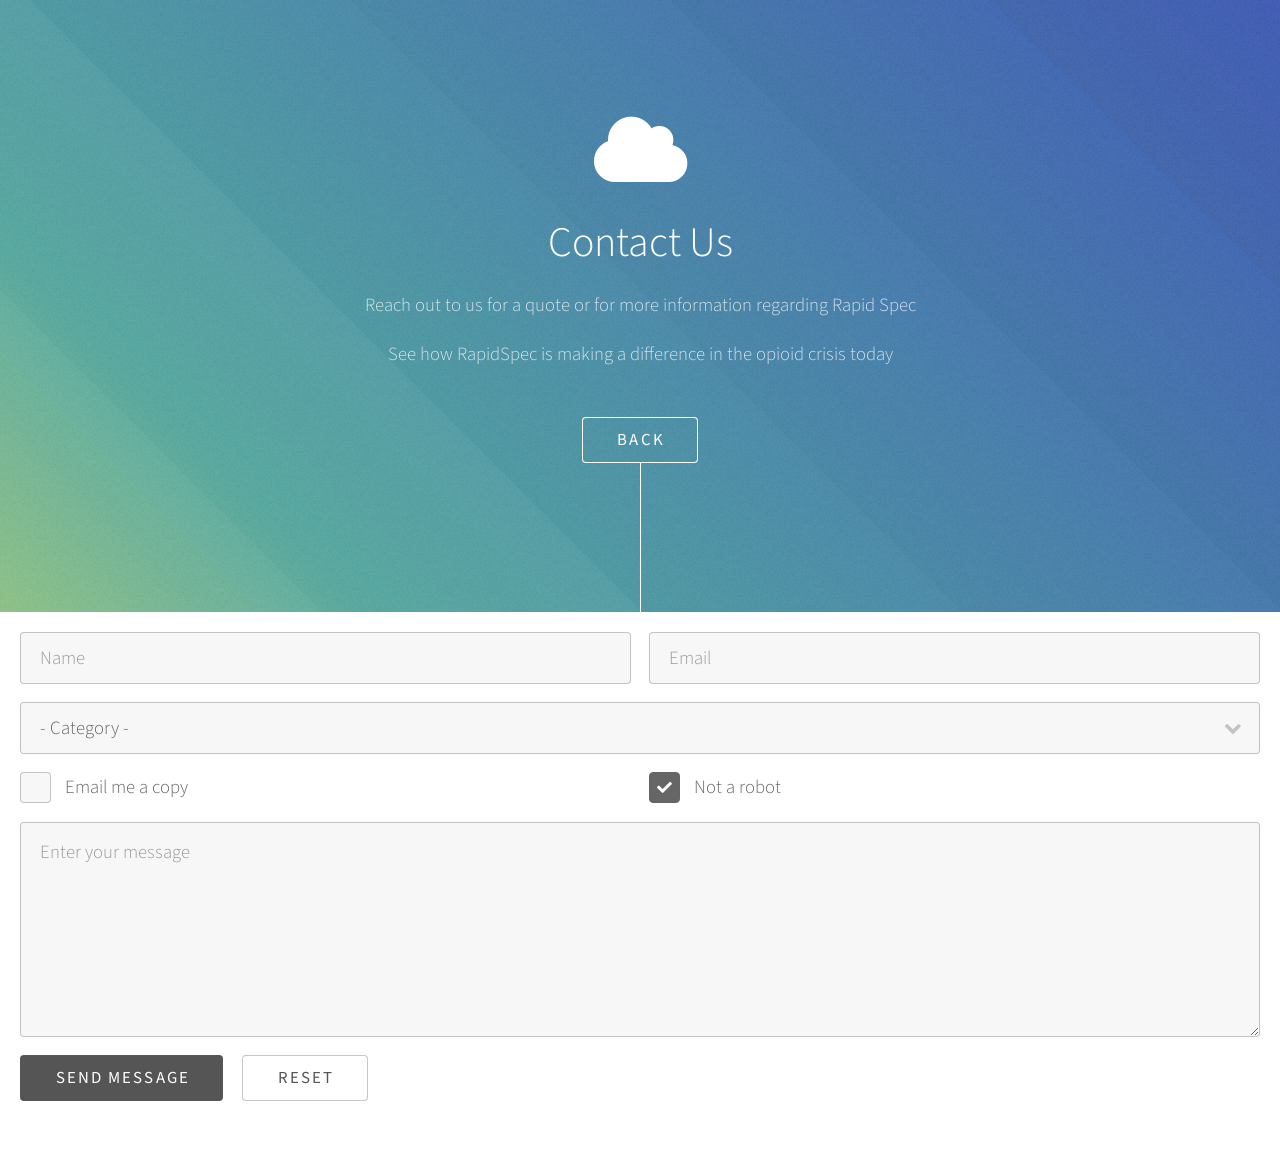
<file: contact.html>
<html>
	<head>
		<title>Hi I am Safeline Diagnostics </title>
		<meta charset="utf-8" />
		<meta name="viewport" content="width=device-width, initial-scale=1, user-scalable=no" />
		<link rel="stylesheet" href="assets/css/main.css" />
		<noscript><link rel="stylesheet" href="assets/css/noscript.css" /></noscript>
	</head>
	<body class="is-preload">

		<!-- Header -->
			<section id="header">
				<div class="inner">
					<span class="icon solid major fa-cloud"></span>
					<h1> Contact Us </strong></h1>
					<p class="subtitle"> Reach out to us for a quote or for more information regarding Rapid Spec </p>
					<p class="subtitle"> See how RapidSpec is making a difference in the opioid crisis today </p>
					<ul class="actions special">
						<li><a href="index.html" class="button scrolly">Back</a></li>
					</ul>
				</div>
			</section>
		
<!-- Body --> 
		<section style="padding: 20px;">
						<form method="post" action="#">
							<div class="row gtr-uniform gtr-50">
								<div class="col-6 col-12-xsmall">
									<input type="text" name="demo-name" id="demo-name" value="" placeholder="Name" />
								</div>
								<div class="col-6 col-12-xsmall">
									<input type="email" name="demo-email" id="demo-email" value="" placeholder="Email" />
								</div>
								<div class="col-12">
									<select name="demo-category" id="demo-category">
										<option value="">- Category -</option>
										<option value="1">Request A Quote </option>
										<option value="1"> Company Partnership</option>
										<option value="1"> General Information </option>
										<option value="1"> Other </option>
									</select>
								</div>
							
								<div class="col-6 col-12-small">
									<input type="checkbox" id="demo-copy" name="demo-copy">
									<label for="demo-copy">Email me a copy</label>
								</div>
								<div class="col-6 col-12-small">
									<input type="checkbox" id="demo-human" name="demo-human" checked>
									<label for="demo-human">Not a robot</label>
								</div>
								<div class="col-12">
									<textarea name="demo-message" id="demo-message" placeholder="Enter your message" rows="6"></textarea>
								</div>
								<div class="col-12">
									<ul class="actions">
										<li><input type="submit" value="Send Message" class="primary" /></li>
										<li><input type="reset" value="Reset" /></li>
									</ul>
								</div>
							</div>
						</form>
					</section>
		
	<!-- Scripts -->
			<script src="assets/js/jquery.min.js"></script>
			<script src="assets/js/jquery.scrolly.min.js"></script>
			<script src="assets/js/browser.min.js"></script>
			<script src="assets/js/breakpoints.min.js"></script>
			<script src="assets/js/util.js"></script>
			<script src="assets/js/main.js"></script>
	</body>
</html>
</file>
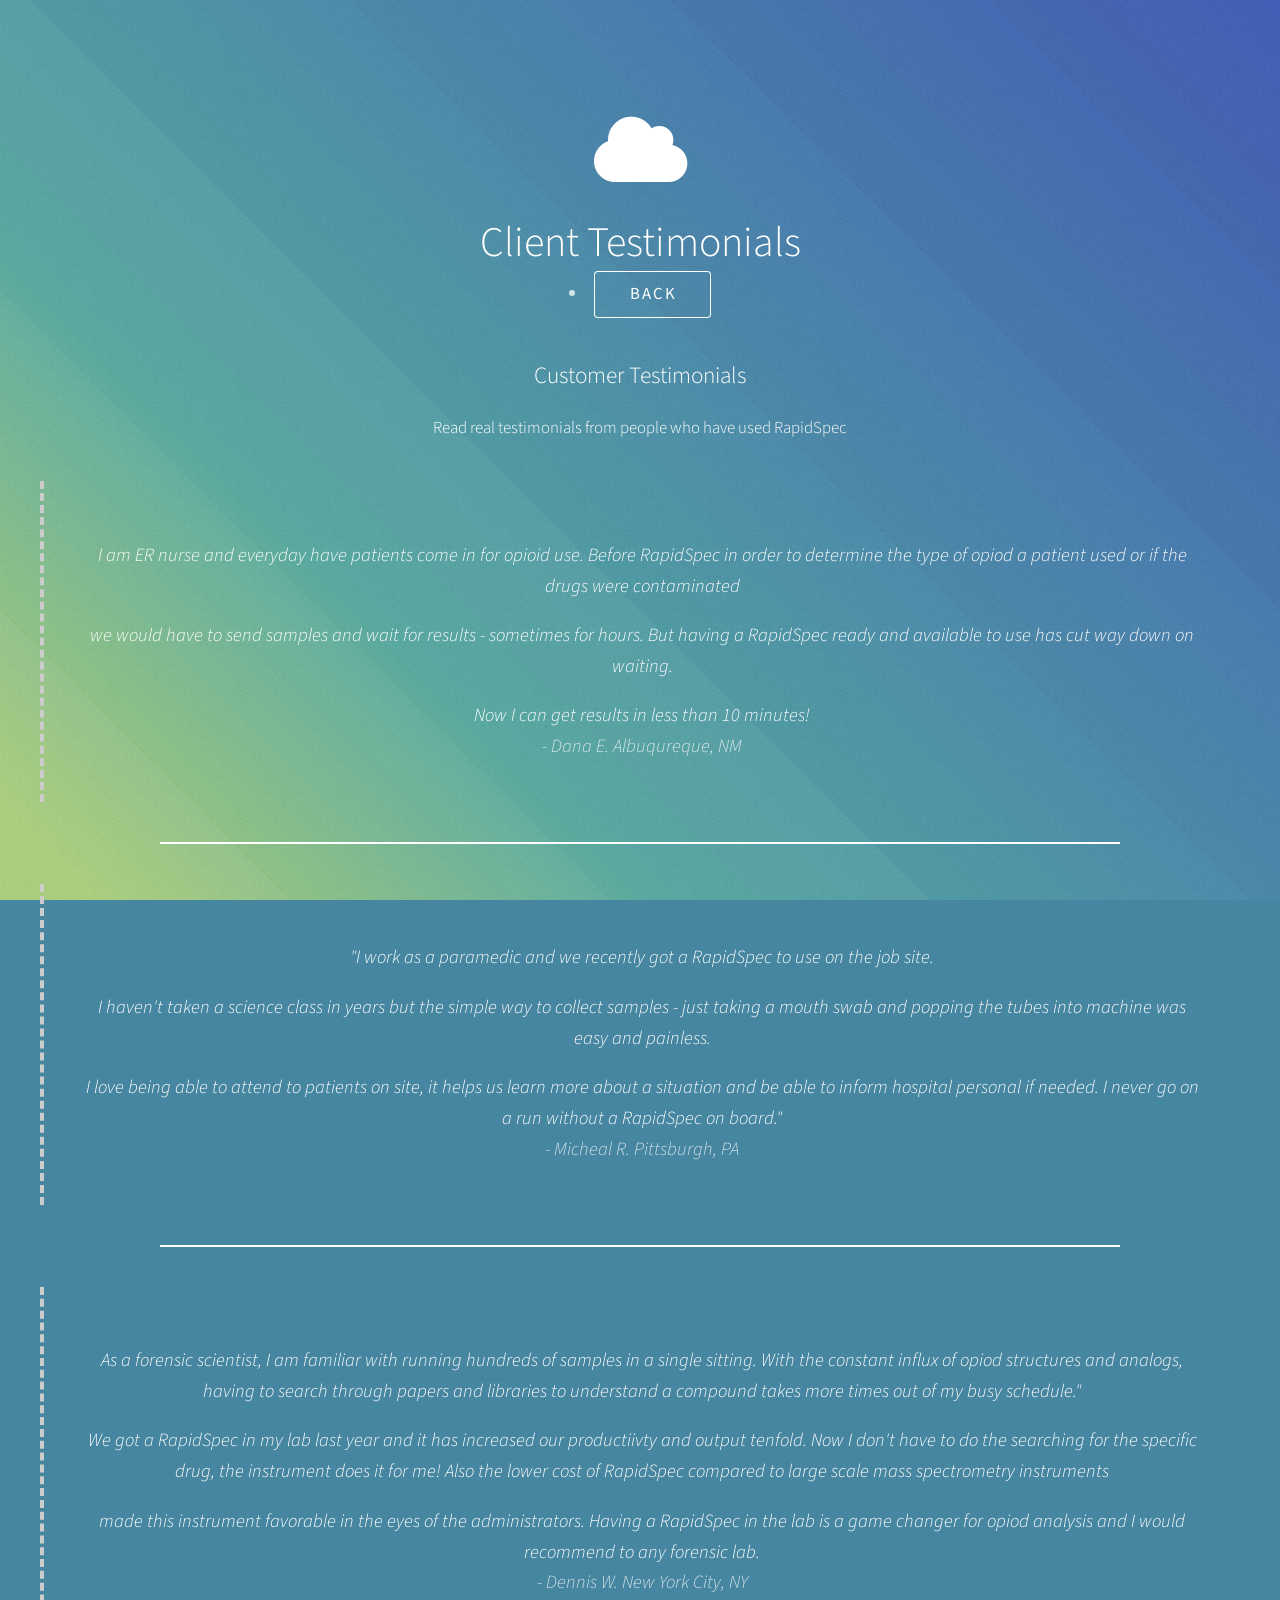
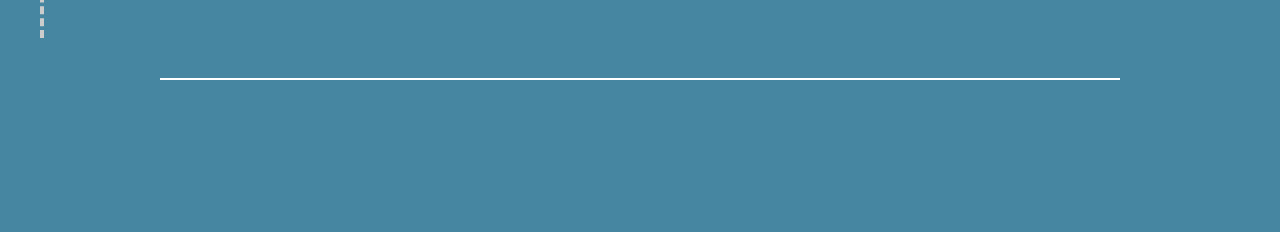
<file: testimonials.html>
<html>
	<head>
		<title>Hi I am Safeline Diagnostics </title>
		<meta charset="utf-8" />
		<meta name="viewport" content="width=device-width, initial-scale=1, user-scalable=no" />
		<link rel="stylesheet" href="assets/css/main.css" />
		<noscript><link rel="stylesheet" href="assets/css/noscript.css" /></noscript>
	</head>
	<body class="is-preload">

		<!-- Header -->
			<section id="header">
				<div class="inner">
					<span class="icon solid major fa-cloud"></span>
					<h1> Client Testimonials </strong></h1>
						<li><a href="index.html" class="button"> Back </a></li>
					</ul>
				</div>

		<!-- Header w/subtittle --> 
			<header style="margin-top: 40px;">
							<h4>Customer Testimonials</h4>
							<p>Read real testimonials from people who have used RapidSpec</p>
					
			<!-- Testimonial 1 -->
						<blockquote style="padding: 40px; margin: 40px; border-left:4px dashed #ccc;">
							<p> I am ER nurse and everyday have patients come in for opioid use. Before RapidSpec in order to determine the type of opiod a patient used or if the drugs were contaminated
							<p> we would have to send samples and wait for results - sometimes for hours. But having a RapidSpec ready and available to use has cut way down on waiting. 
							<p>	Now I can get results in less than 10 minutes! </p> 
							<footer> - Dana E. Albuqureque, NM </footer>
					</blockquote>
				<hr style ="border: none; height:2px; background-color: white; width: 75%; margin: 40px auto;">		
			<!-- Testimonial 2 -->
						<blockquote style="padding: 40px; margin: 40px; border-left:4px dashed #ccc;">
							<p> "I work as a paramedic and we recently got a RapidSpec to use on the job site. </p>
							<p>I haven't taken a science class in years but the simple way to collect samples - just taking a mouth swab and popping the tubes into machine was easy and painless.</p>
							<p>I love being able to attend to patients on site, it helps us learn more about a situation and be able to inform hospital personal if needed. I never go on a run without a RapidSpec on board." </p> 
							<footer> - Micheal R. Pittsburgh, PA </footer>
					</blockquote>
				<hr style ="border: none; height:2px; background-color: white; width: 75%; margin: 40px auto;">			
				
				<!-- Testimonial 3 -->
						<blockquote style="padding: 40px; margin: 40px; border-left:4px dashed #ccc;">
							<p> As a forensic scientist, I am familiar with running hundreds of samples in a single sitting. With the constant influx of opiod structures and analogs, having to search through papers and libraries to understand a compound takes more times out of my busy schedule." </p>  
							<p> We got a RapidSpec in my lab last year and it has increased our productiivty and output tenfold. Now I don't have to do the searching for the specific drug, the instrument does it for me! Also the lower cost of RapidSpec compared to large scale mass spectrometry instruments </p>
							<p> made this instrument favorable in the eyes of the administrators. Having a RapidSpec in the lab is a game changer for opiod analysis and I would recommend to any forensic lab. </p>
							<footer> - Dennis W. New York City, NY </footer>
					</blockquote>
				<hr style ="border: none; height:2px; background-color: white; width: 75%; margin: 40px auto;">							

<!-- Scripts -->
			<script src="assets/js/jquery.min.js"></script>
			<script src="assets/js/jquery.scrolly.min.js"></script>
			<script src="assets/js/browser.min.js"></script>
			<script src="assets/js/breakpoints.min.js"></script>
			<script src="assets/js/util.js"></script>
			<script src="assets/js/main.js"></script>

	</body>
</html>
</file>
<file: assets/css/noscript.css>
/*
	Photon by HTML5 UP
	html5up.net | @ajlkn
	Free for personal and commercial use under the CCA 3.0 license (html5up.net/license)
*/

/* Header */

	body.is-preload #header .inner {
		-moz-transform: none;
		-webkit-transform: none;
		-ms-transform: none;
		transform: none;
		opacity: 1;
	}

		body.is-preload #header .inner .actions {
			-moz-transform: none;
			-webkit-transform: none;
			-ms-transform: none;
			transform: none;
			opacity: 1;
		}

	body.is-preload #header:after {
		opacity: 0;
	}
</file>
<file: assets/css/main.css>
@import url("fontawesome-all.min.css");
@import url("https://fonts.googleapis.com/css?family=Source+Sans+Pro:300,300italic,400,400italic");

/*
	Photon by HTML5 UP
	html5up.net | @ajlkn
	Free for personal and commercial use under the CCA 3.0 license (html5up.net/license)
*/

html, body, div, span, applet, object,
iframe, h1, h2, h3, h4, h5, h6, p, blockquote,
pre, a, abbr, acronym, address, big, cite,
code, del, dfn, em, img, ins, kbd, q, s, samp,
small, strike, strong, sub, sup, tt, var, b,
u, i, center, dl, dt, dd, ol, ul, li, fieldset,
form, label, legend, table, caption, tbody,
tfoot, thead, tr, th, td, article, aside,
canvas, details, embed, figure, figcaption,
footer, header, hgroup, menu, nav, output, ruby,
section, summary, time, mark, audio, video {
	margin: 0;
	padding: 0;
	border: 0;
	font-size: 100%;
	font: inherit;
	vertical-align: baseline;}

article, aside, details, figcaption, figure,
footer, header, hgroup, menu, nav, section {
	display: block;}

body {
	line-height: 1;
}

ol, ul {
	list-style: none;
}

blockquote, q {
	quotes: none;
}

	blockquote:before, blockquote:after, q:before, q:after {
		content: '';
		content: none;
	}

table {
	border-collapse: collapse;
	border-spacing: 0;
}

body {
	-webkit-text-size-adjust: none;
}

mark {
	background-color: transparent;
	color: inherit;
}

input::-moz-focus-inner {
	border: 0;
	padding: 0;
}

input, select, textarea {
	-moz-appearance: none;
	-webkit-appearance: none;
	-ms-appearance: none;
	appearance: none;
}

/* Basic */

	html {
		box-sizing: border-box;
	}

	*, *:before, *:after {
		box-sizing: inherit;
	}

	body {
		background: #fff;
	}

		body.is-preload *, body.is-preload *:before, body.is-preload *:after {
			-moz-animation: none !important;
			-webkit-animation: none !important;
			-ms-animation: none !important;
			animation: none !important;
			-moz-transition: none !important;
			-webkit-transition: none !important;
			-ms-transition: none !important;
			transition: none !important;
		}

	body, input, select, textarea {
		color: #666;
		font-family: "Source Sans Pro", Helvetica, sans-serif;
		font-size: 16pt;
		font-weight: 300;
		line-height: 1.65em;
	}

	a {
		-moz-transition: color 0.2s ease-in-out, border-color 0.2s ease-in-out;
		-webkit-transition: color 0.2s ease-in-out, border-color 0.2s ease-in-out;
		-ms-transition: color 0.2s ease-in-out, border-color 0.2s ease-in-out;
		transition: color 0.2s ease-in-out, border-color 0.2s ease-in-out;
		border-bottom: dotted 1px #666;
		color: inherit;
		text-decoration: none;
	}

		a:hover {
			border-bottom-color: transparent !important;
			color: #6bd4c8;
		}

	strong, b {
		color: #555;
		font-weight: 400;
	}

	em, i {
		font-style: italic;
	}

	p {
		margin: 0 0 2em 0;
	}

	h1, h2, h3, h4, h5, h6 {
		color: #555;
		line-height: 1em;
		margin: 0 0 1em 0;
	}

		h1 a, h2 a, h3 a, h4 a, h5 a, h6 a {
			color: inherit;
			text-decoration: none;
		}

	h1 {
		font-size: 2.25em;
		line-height: 1.35em;
	}

	h2 {
		font-size: 2em;
		line-height: 1.35em;
	}

	h3 {
		font-size: 1.35em;
		line-height: 1.5em;
	}

	h4 {
		font-size: 1.25em;
		line-height: 1.5em;
	}

	h5 {
		font-size: 0.9em;
		line-height: 1.5em;
	}

	h6 {
		font-size: 0.7em;
		line-height: 1.5em;
	}

	sub {
		font-size: 0.8em;
		position: relative;
		top: 0.5em;
	}

	sup {
		font-size: 0.8em;
		position: relative;
		top: -0.5em;
	}

	hr {
		border: 0;
		border-bottom: solid 1px rgba(144, 144, 144, 0.5);
		margin: 2em 0;
	}

		hr.major {
			margin: 3em 0;
		}

	blockquote {
		border-left: solid 4px rgba(144, 144, 144, 0.5);
		font-style: italic;
		margin: 0 0 2em 0;
		padding: 0.5em 0 0.5em 2em;
	}

	code {
		background: rgba(144, 144, 144, 0.075);
		border-radius: 4px;
		border: solid 1px rgba(144, 144, 144, 0.5);
		font-family: "Courier New", monospace;
		font-size: 0.9em;
		margin: 0 0.25em;
		padding: 0.25em 0.65em;
	}

	pre {
		-webkit-overflow-scrolling: touch;
		font-family: "Courier New", monospace;
		font-size: 0.9em;
		margin: 0 0 2em 0;
	}

		pre code {
			display: block;
			line-height: 1.75em;
			padding: 1em 1.5em;
			overflow-x: auto;
		}

	.align-left {
		text-align: left;
	}

	.align-center {
		text-align: center;
	}

	.align-right {
		text-align: right;
	}

/* Container */

	.container {
		margin: 0 auto;
		max-width: calc(100% - 4em);
		width: 60em;
	}

		.container.xsmall {
			width: 15em;
		}

		.container.small {
			width: 30em;
		}

		.container.medium {
			width: 45em;
		}

		.container.large {
			width: 75em;
		}

		.container.xlarge {
			width: 90em;
		}

		.container.max {
			width: 100%;
		}

		@media screen and (max-width: 980px) {

			.container {
				max-width: 100% !important;
				width: 100% !important;
			}

		}

		@media screen and (max-width: 480px) {

			.container {
				max-width: calc(100% - 3em);
			}

		}

/* Row */

	.row {
		display: flex;
		flex-wrap: wrap;
		box-sizing: border-box;
		align-items: stretch;
	}

		.row > * {
			box-sizing: border-box;
		}

		.row.gtr-uniform > * > :last-child {
			margin-bottom: 0;
		}

		.row.aln-left {
			justify-content: flex-start;
		}

		.row.aln-center {
			justify-content: center;
		}

		.row.aln-right {
			justify-content: flex-end;
		}

		.row.aln-top {
			align-items: flex-start;
		}

		.row.aln-middle {
			align-items: center;
		}

		.row.aln-bottom {
			align-items: flex-end;
		}

		.row > .imp {
			order: -1;
		}

		.row > .col-1 {
			width: 8.33333%;
		}

		.row > .off-1 {
			margin-left: 8.33333%;
		}

		.row > .col-2 {
			width: 16.66667%;
		}

		.row > .off-2 {
			margin-left: 16.66667%;
		}

		.row > .col-3 {
			width: 25%;
		}

		.row > .off-3 {
			margin-left: 25%;
		}

		.row > .col-4 {
			width: 33.33333%;
		}

		.row > .off-4 {
			margin-left: 33.33333%;
		}

		.row > .col-5 {
			width: 41.66667%;
		}

		.row > .off-5 {
			margin-left: 41.66667%;
		}

		.row > .col-6 {
			width: 50%;
		}

		.row > .off-6 {
			margin-left: 50%;
		}

		.row > .col-7 {
			width: 58.33333%;
		}

		.row > .off-7 {
			margin-left: 58.33333%;
		}

		.row > .col-8 {
			width: 66.66667%;
		}

		.row > .off-8 {
			margin-left: 66.66667%;
		}

		.row > .col-9 {
			width: 75%;
		}

		.row > .off-9 {
			margin-left: 75%;
		}

		.row > .col-10 {
			width: 83.33333%;
		}

		.row > .off-10 {
			margin-left: 83.33333%;
		}

		.row > .col-11 {
			width: 91.66667%;
		}

		.row > .off-11 {
			margin-left: 91.66667%;
		}

		.row > .col-12 {
			width: 100%;
		}

		.row > .off-12 {
			margin-left: 100%;
		}

		.row.gtr-0 {
			margin-top: 0;
			margin-left: 0em;
		}

			.row.gtr-0 > * {
				padding: 0 0 0 0em;
			}

			.row.gtr-0.gtr-uniform {
				margin-top: 0em;
			}

				.row.gtr-0.gtr-uniform > * {
					padding-top: 0em;
				}

		.row.gtr-25 {
			margin-top: 0;
			margin-left: -0.5em;
		}

			.row.gtr-25 > * {
				padding: 0 0 0 0.5em;
			}

			.row.gtr-25.gtr-uniform {
				margin-top: -0.5em;
			}

				.row.gtr-25.gtr-uniform > * {
					padding-top: 0.5em;
				}

		.row.gtr-50 {
			margin-top: 0;
			margin-left: -1em;
		}

			.row.gtr-50 > * {
				padding: 0 0 0 1em;
			}

			.row.gtr-50.gtr-uniform {
				margin-top: -1em;
			}

				.row.gtr-50.gtr-uniform > * {
					padding-top: 1em;
				}

		.row {
			margin-top: 0;
			margin-left: -2em;
		}

			.row > * {
				padding: 0 0 0 2em;
			}

			.row.gtr-uniform {
				margin-top: -2em;
			}

				.row.gtr-uniform > * {
					padding-top: 2em;
				}

		.row.gtr-150 {
			margin-top: 0;
			margin-left: -3em;
		}

			.row.gtr-150 > * {
				padding: 0 0 0 3em;
			}

			.row.gtr-150.gtr-uniform {
				margin-top: -3em;
			}

				.row.gtr-150.gtr-uniform > * {
					padding-top: 3em;
				}

		.row.gtr-200 {
			margin-top: 0;
			margin-left: -4em;
		}

			.row.gtr-200 > * {
				padding: 0 0 0 4em;
			}

			.row.gtr-200.gtr-uniform {
				margin-top: -4em;
			}

				.row.gtr-200.gtr-uniform > * {
					padding-top: 4em;
				}

		@media screen and (max-width: 1680px) {

			.row {
				display: flex;
				flex-wrap: wrap;
				box-sizing: border-box;
				align-items: stretch;
			}

				.row > * {
					box-sizing: border-box;
				}

				.row.gtr-uniform > * > :last-child {
					margin-bottom: 0;
				}

				.row.aln-left {
					justify-content: flex-start;
				}

				.row.aln-center {
					justify-content: center;
				}

				.row.aln-right {
					justify-content: flex-end;
				}

				.row.aln-top {
					align-items: flex-start;
				}

				.row.aln-middle {
					align-items: center;
				}

				.row.aln-bottom {
					align-items: flex-end;
				}

				.row > .imp-xlarge {
					order: -1;
				}

				.row > .col-1-xlarge {
					width: 8.33333%;
				}

				.row > .off-1-xlarge {
					margin-left: 8.33333%;
				}

				.row > .col-2-xlarge {
					width: 16.66667%;
				}

				.row > .off-2-xlarge {
					margin-left: 16.66667%;
				}

				.row > .col-3-xlarge {
					width: 25%;
				}

				.row > .off-3-xlarge {
					margin-left: 25%;
				}

				.row > .col-4-xlarge {
					width: 33.33333%;
				}

				.row > .off-4-xlarge {
					margin-left: 33.33333%;
				}

				.row > .col-5-xlarge {
					width: 41.66667%;
				}

				.row > .off-5-xlarge {
					margin-left: 41.66667%;
				}

				.row > .col-6-xlarge {
					width: 50%;
				}

				.row > .off-6-xlarge {
					margin-left: 50%;
				}

				.row > .col-7-xlarge {
					width: 58.33333%;
				}

				.row > .off-7-xlarge {
					margin-left: 58.33333%;
				}

				.row > .col-8-xlarge {
					width: 66.66667%;
				}

				.row > .off-8-xlarge {
					margin-left: 66.66667%;
				}

				.row > .col-9-xlarge {
					width: 75%;
				}

				.row > .off-9-xlarge {
					margin-left: 75%;
				}

				.row > .col-10-xlarge {
					width: 83.33333%;
				}

				.row > .off-10-xlarge {
					margin-left: 83.33333%;
				}

				.row > .col-11-xlarge {
					width: 91.66667%;
				}

				.row > .off-11-xlarge {
					margin-left: 91.66667%;
				}

				.row > .col-12-xlarge {
					width: 100%;
				}

				.row > .off-12-xlarge {
					margin-left: 100%;
				}

				.row.gtr-0 {
					margin-top: 0;
					margin-left: 0em;
				}

					.row.gtr-0 > * {
						padding: 0 0 0 0em;
					}

					.row.gtr-0.gtr-uniform {
						margin-top: 0em;
					}

						.row.gtr-0.gtr-uniform > * {
							padding-top: 0em;
						}

				.row.gtr-25 {
					margin-top: 0;
					margin-left: -0.5em;
				}

					.row.gtr-25 > * {
						padding: 0 0 0 0.5em;
					}

					.row.gtr-25.gtr-uniform {
						margin-top: -0.5em;
					}

						.row.gtr-25.gtr-uniform > * {
							padding-top: 0.5em;
						}

				.row.gtr-50 {
					margin-top: 0;
					margin-left: -1em;
				}

					.row.gtr-50 > * {
						padding: 0 0 0 1em;
					}

					.row.gtr-50.gtr-uniform {
						margin-top: -1em;
					}

						.row.gtr-50.gtr-uniform > * {
							padding-top: 1em;
						}

				.row {
					margin-top: 0;
					margin-left: -2em;
				}

					.row > * {
						padding: 0 0 0 2em;
					}

					.row.gtr-uniform {
						margin-top: -2em;
					}

						.row.gtr-uniform > * {
							padding-top: 2em;
						}

				.row.gtr-150 {
					margin-top: 0;
					margin-left: -3em;
				}

					.row.gtr-150 > * {
						padding: 0 0 0 3em;
					}

					.row.gtr-150.gtr-uniform {
						margin-top: -3em;
					}

						.row.gtr-150.gtr-uniform > * {
							padding-top: 3em;
						}

				.row.gtr-200 {
					margin-top: 0;
					margin-left: -4em;
				}

					.row.gtr-200 > * {
						padding: 0 0 0 4em;
					}

					.row.gtr-200.gtr-uniform {
						margin-top: -4em;
					}

						.row.gtr-200.gtr-uniform > * {
							padding-top: 4em;
						}

		}

		@media screen and (max-width: 1140px) {

			.row {
				display: flex;
				flex-wrap: wrap;
				box-sizing: border-box;
				align-items: stretch;
			}

				.row > * {
					box-sizing: border-box;
				}

				.row.gtr-uniform > * > :last-child {
					margin-bottom: 0;
				}

				.row.aln-left {
					justify-content: flex-start;
				}

				.row.aln-center {
					justify-content: center;
				}

				.row.aln-right {
					justify-content: flex-end;
				}

				.row.aln-top {
					align-items: flex-start;
				}

				.row.aln-middle {
					align-items: center;
				}

				.row.aln-bottom {
					align-items: flex-end;
				}

				.row > .imp-large {
					order: -1;
				}

				.row > .col-1-large {
					width: 8.33333%;
				}

				.row > .off-1-large {
					margin-left: 8.33333%;
				}

				.row > .col-2-large {
					width: 16.66667%;
				}

				.row > .off-2-large {
					margin-left: 16.66667%;
				}

				.row > .col-3-large {
					width: 25%;
				}

				.row > .off-3-large {
					margin-left: 25%;
				}

				.row > .col-4-large {
					width: 33.33333%;
				}

				.row > .off-4-large {
					margin-left: 33.33333%;
				}

				.row > .col-5-large {
					width: 41.66667%;
				}

				.row > .off-5-large {
					margin-left: 41.66667%;
				}

				.row > .col-6-large {
					width: 50%;
				}

				.row > .off-6-large {
					margin-left: 50%;
				}

				.row > .col-7-large {
					width: 58.33333%;
				}

				.row > .off-7-large {
					margin-left: 58.33333%;
				}

				.row > .col-8-large {
					width: 66.66667%;
				}

				.row > .off-8-large {
					margin-left: 66.66667%;
				}

				.row > .col-9-large {
					width: 75%;
				}

				.row > .off-9-large {
					margin-left: 75%;
				}

				.row > .col-10-large {
					width: 83.33333%;
				}

				.row > .off-10-large {
					margin-left: 83.33333%;
				}

				.row > .col-11-large {
					width: 91.66667%;
				}

				.row > .off-11-large {
					margin-left: 91.66667%;
				}

				.row > .col-12-large {
					width: 100%;
				}

				.row > .off-12-large {
					margin-left: 100%;
				}

				.row.gtr-0 {
					margin-top: 0;
					margin-left: 0em;
				}

					.row.gtr-0 > * {
						padding: 0 0 0 0em;
					}

					.row.gtr-0.gtr-uniform {
						margin-top: 0em;
					}

						.row.gtr-0.gtr-uniform > * {
							padding-top: 0em;
						}

				.row.gtr-25 {
					margin-top: 0;
					margin-left: -0.5em;
				}

					.row.gtr-25 > * {
						padding: 0 0 0 0.5em;
					}

					.row.gtr-25.gtr-uniform {
						margin-top: -0.5em;
					}

						.row.gtr-25.gtr-uniform > * {
							padding-top: 0.5em;
						}

				.row.gtr-50 {
					margin-top: 0;
					margin-left: -1em;
				}

					.row.gtr-50 > * {
						padding: 0 0 0 1em;
					}

					.row.gtr-50.gtr-uniform {
						margin-top: -1em;
					}

						.row.gtr-50.gtr-uniform > * {
							padding-top: 1em;
						}

				.row {
					margin-top: 0;
					margin-left: -2em;
				}

					.row > * {
						padding: 0 0 0 2em;
					}

					.row.gtr-uniform {
						margin-top: -2em;
					}

						.row.gtr-uniform > * {
							padding-top: 2em;
						}

				.row.gtr-150 {
					margin-top: 0;
					margin-left: -3em;
				}

					.row.gtr-150 > * {
						padding: 0 0 0 3em;
					}

					.row.gtr-150.gtr-uniform {
						margin-top: -3em;
					}

						.row.gtr-150.gtr-uniform > * {
							padding-top: 3em;
						}

				.row.gtr-200 {
					margin-top: 0;
					margin-left: -4em;
				}

					.row.gtr-200 > * {
						padding: 0 0 0 4em;
					}

					.row.gtr-200.gtr-uniform {
						margin-top: -4em;
					}

						.row.gtr-200.gtr-uniform > * {
							padding-top: 4em;
						}

		}

		@media screen and (max-width: 980px) {

			.row {
				display: flex;
				flex-wrap: wrap;
				box-sizing: border-box;
				align-items: stretch;
			}

				.row > * {
					box-sizing: border-box;
				}

				.row.gtr-uniform > * > :last-child {
					margin-bottom: 0;
				}

				.row.aln-left {
					justify-content: flex-start;
				}

				.row.aln-center {
					justify-content: center;
				}

				.row.aln-right {
					justify-content: flex-end;
				}

				.row.aln-top {
					align-items: flex-start;
				}

				.row.aln-middle {
					align-items: center;
				}

				.row.aln-bottom {
					align-items: flex-end;
				}

				.row > .imp-medium {
					order: -1;
				}

				.row > .col-1-medium {
					width: 8.33333%;
				}

				.row > .off-1-medium {
					margin-left: 8.33333%;
				}

				.row > .col-2-medium {
					width: 16.66667%;
				}

				.row > .off-2-medium {
					margin-left: 16.66667%;
				}

				.row > .col-3-medium {
					width: 25%;
				}

				.row > .off-3-medium {
					margin-left: 25%;
				}

				.row > .col-4-medium {
					width: 33.33333%;
				}

				.row > .off-4-medium {
					margin-left: 33.33333%;
				}

				.row > .col-5-medium {
					width: 41.66667%;
				}

				.row > .off-5-medium {
					margin-left: 41.66667%;
				}

				.row > .col-6-medium {
					width: 50%;
				}

				.row > .off-6-medium {
					margin-left: 50%;
				}

				.row > .col-7-medium {
					width: 58.33333%;
				}

				.row > .off-7-medium {
					margin-left: 58.33333%;
				}

				.row > .col-8-medium {
					width: 66.66667%;
				}

				.row > .off-8-medium {
					margin-left: 66.66667%;
				}

				.row > .col-9-medium {
					width: 75%;
				}

				.row > .off-9-medium {
					margin-left: 75%;
				}

				.row > .col-10-medium {
					width: 83.33333%;
				}

				.row > .off-10-medium {
					margin-left: 83.33333%;
				}

				.row > .col-11-medium {
					width: 91.66667%;
				}

				.row > .off-11-medium {
					margin-left: 91.66667%;
				}

				.row > .col-12-medium {
					width: 100%;
				}

				.row > .off-12-medium {
					margin-left: 100%;
				}

				.row.gtr-0 {
					margin-top: 0;
					margin-left: 0em;
				}

					.row.gtr-0 > * {
						padding: 0 0 0 0em;
					}

					.row.gtr-0.gtr-uniform {
						margin-top: 0em;
					}

						.row.gtr-0.gtr-uniform > * {
							padding-top: 0em;
						}

				.row.gtr-25 {
					margin-top: 0;
					margin-left: -0.5em;
				}

					.row.gtr-25 > * {
						padding: 0 0 0 0.5em;
					}

					.row.gtr-25.gtr-uniform {
						margin-top: -0.5em;
					}

						.row.gtr-25.gtr-uniform > * {
							padding-top: 0.5em;
						}

				.row.gtr-50 {
					margin-top: 0;
					margin-left: -1em;
				}

					.row.gtr-50 > * {
						padding: 0 0 0 1em;
					}

					.row.gtr-50.gtr-uniform {
						margin-top: -1em;
					}

						.row.gtr-50.gtr-uniform > * {
							padding-top: 1em;
						}

				.row {
					margin-top: 0;
					margin-left: -2em;
				}

					.row > * {
						padding: 0 0 0 2em;
					}

					.row.gtr-uniform {
						margin-top: -2em;
					}

						.row.gtr-uniform > * {
							padding-top: 2em;
						}

				.row.gtr-150 {
					margin-top: 0;
					margin-left: -3em;
				}

					.row.gtr-150 > * {
						padding: 0 0 0 3em;
					}

					.row.gtr-150.gtr-uniform {
						margin-top: -3em;
					}

						.row.gtr-150.gtr-uniform > * {
							padding-top: 3em;
						}

				.row.gtr-200 {
					margin-top: 0;
					margin-left: -4em;
				}

					.row.gtr-200 > * {
						padding: 0 0 0 4em;
					}

					.row.gtr-200.gtr-uniform {
						margin-top: -4em;
					}

						.row.gtr-200.gtr-uniform > * {
							padding-top: 4em;
						}

		}

		@media screen and (max-width: 736px) {

			.row {
				display: flex;
				flex-wrap: wrap;
				box-sizing: border-box;
				align-items: stretch;
			}

				.row > * {
					box-sizing: border-box;
				}

				.row.gtr-uniform > * > :last-child {
					margin-bottom: 0;
				}

				.row.aln-left {
					justify-content: flex-start;
				}

				.row.aln-center {
					justify-content: center;
				}

				.row.aln-right {
					justify-content: flex-end;
				}

				.row.aln-top {
					align-items: flex-start;
				}

				.row.aln-middle {
					align-items: center;
				}

				.row.aln-bottom {
					align-items: flex-end;
				}

				.row > .imp-small {
					order: -1;
				}

				.row > .col-1-small {
					width: 8.33333%;
				}

				.row > .off-1-small {
					margin-left: 8.33333%;
				}

				.row > .col-2-small {
					width: 16.66667%;
				}

				.row > .off-2-small {
					margin-left: 16.66667%;
				}

				.row > .col-3-small {
					width: 25%;
				}

				.row > .off-3-small {
					margin-left: 25%;
				}

				.row > .col-4-small {
					width: 33.33333%;
				}

				.row > .off-4-small {
					margin-left: 33.33333%;
				}

				.row > .col-5-small {
					width: 41.66667%;
				}

				.row > .off-5-small {
					margin-left: 41.66667%;
				}

				.row > .col-6-small {
					width: 50%;
				}

				.row > .off-6-small {
					margin-left: 50%;
				}

				.row > .col-7-small {
					width: 58.33333%;
				}

				.row > .off-7-small {
					margin-left: 58.33333%;
				}

				.row > .col-8-small {
					width: 66.66667%;
				}

				.row > .off-8-small {
					margin-left: 66.66667%;
				}

				.row > .col-9-small {
					width: 75%;
				}

				.row > .off-9-small {
					margin-left: 75%;
				}

				.row > .col-10-small {
					width: 83.33333%;
				}

				.row > .off-10-small {
					margin-left: 83.33333%;
				}

				.row > .col-11-small {
					width: 91.66667%;
				}

				.row > .off-11-small {
					margin-left: 91.66667%;
				}

				.row > .col-12-small {
					width: 100%;
				}

				.row > .off-12-small {
					margin-left: 100%;
				}

				.row.gtr-0 {
					margin-top: 0;
					margin-left: 0em;
				}

					.row.gtr-0 > * {
						padding: 0 0 0 0em;
					}

					.row.gtr-0.gtr-uniform {
						margin-top: 0em;
					}

						.row.gtr-0.gtr-uniform > * {
							padding-top: 0em;
						}

				.row.gtr-25 {
					margin-top: 0;
					margin-left: -0.5em;
				}

					.row.gtr-25 > * {
						padding: 0 0 0 0.5em;
					}

					.row.gtr-25.gtr-uniform {
						margin-top: -0.5em;
					}

						.row.gtr-25.gtr-uniform > * {
							padding-top: 0.5em;
						}

				.row.gtr-50 {
					margin-top: 0;
					margin-left: -1em;
				}

					.row.gtr-50 > * {
						padding: 0 0 0 1em;
					}

					.row.gtr-50.gtr-uniform {
						margin-top: -1em;
					}

						.row.gtr-50.gtr-uniform > * {
							padding-top: 1em;
						}

				.row {
					margin-top: 0;
					margin-left: -2em;
				}

					.row > * {
						padding: 0 0 0 2em;
					}

					.row.gtr-uniform {
						margin-top: -2em;
					}

						.row.gtr-uniform > * {
							padding-top: 2em;
						}

				.row.gtr-150 {
					margin-top: 0;
					margin-left: -3em;
				}

					.row.gtr-150 > * {
						padding: 0 0 0 3em;
					}

					.row.gtr-150.gtr-uniform {
						margin-top: -3em;
					}

						.row.gtr-150.gtr-uniform > * {
							padding-top: 3em;
						}

				.row.gtr-200 {
					margin-top: 0;
					margin-left: -4em;
				}

					.row.gtr-200 > * {
						padding: 0 0 0 4em;
					}

					.row.gtr-200.gtr-uniform {
						margin-top: -4em;
					}

						.row.gtr-200.gtr-uniform > * {
							padding-top: 4em;
						}

		}

		@media screen and (max-width: 480px) {

			.row {
				display: flex;
				flex-wrap: wrap;
				box-sizing: border-box;
				align-items: stretch;
			}

				.row > * {
					box-sizing: border-box;
				}

				.row.gtr-uniform > * > :last-child {
					margin-bottom: 0;
				}

				.row.aln-left {
					justify-content: flex-start;
				}

				.row.aln-center {
					justify-content: center;
				}

				.row.aln-right {
					justify-content: flex-end;
				}

				.row.aln-top {
					align-items: flex-start;
				}

				.row.aln-middle {
					align-items: center;
				}

				.row.aln-bottom {
					align-items: flex-end;
				}

				.row > .imp-xsmall {
					order: -1;
				}

				.row > .col-1-xsmall {
					width: 8.33333%;
				}

				.row > .off-1-xsmall {
					margin-left: 8.33333%;
				}

				.row > .col-2-xsmall {
					width: 16.66667%;
				}

				.row > .off-2-xsmall {
					margin-left: 16.66667%;
				}

				.row > .col-3-xsmall {
					width: 25%;
				}

				.row > .off-3-xsmall {
					margin-left: 25%;
				}

				.row > .col-4-xsmall {
					width: 33.33333%;
				}

				.row > .off-4-xsmall {
					margin-left: 33.33333%;
				}

				.row > .col-5-xsmall {
					width: 41.66667%;
				}

				.row > .off-5-xsmall {
					margin-left: 41.66667%;
				}

				.row > .col-6-xsmall {
					width: 50%;
				}

				.row > .off-6-xsmall {
					margin-left: 50%;
				}

				.row > .col-7-xsmall {
					width: 58.33333%;
				}

				.row > .off-7-xsmall {
					margin-left: 58.33333%;
				}

				.row > .col-8-xsmall {
					width: 66.66667%;
				}

				.row > .off-8-xsmall {
					margin-left: 66.66667%;
				}

				.row > .col-9-xsmall {
					width: 75%;
				}

				.row > .off-9-xsmall {
					margin-left: 75%;
				}

				.row > .col-10-xsmall {
					width: 83.33333%;
				}

				.row > .off-10-xsmall {
					margin-left: 83.33333%;
				}

				.row > .col-11-xsmall {
					width: 91.66667%;
				}

				.row > .off-11-xsmall {
					margin-left: 91.66667%;
				}

				.row > .col-12-xsmall {
					width: 100%;
				}

				.row > .off-12-xsmall {
					margin-left: 100%;
				}

				.row.gtr-0 {
					margin-top: 0;
					margin-left: 0em;
				}

					.row.gtr-0 > * {
						padding: 0 0 0 0em;
					}

					.row.gtr-0.gtr-uniform {
						margin-top: 0em;
					}

						.row.gtr-0.gtr-uniform > * {
							padding-top: 0em;
						}

				.row.gtr-25 {
					margin-top: 0;
					margin-left: -0.5em;
				}

					.row.gtr-25 > * {
						padding: 0 0 0 0.5em;
					}

					.row.gtr-25.gtr-uniform {
						margin-top: -0.5em;
					}

						.row.gtr-25.gtr-uniform > * {
							padding-top: 0.5em;
						}

				.row.gtr-50 {
					margin-top: 0;
					margin-left: -1em;
				}

					.row.gtr-50 > * {
						padding: 0 0 0 1em;
					}

					.row.gtr-50.gtr-uniform {
						margin-top: -1em;
					}

						.row.gtr-50.gtr-uniform > * {
							padding-top: 1em;
						}

				.row {
					margin-top: 0;
					margin-left: -2em;
				}

					.row > * {
						padding: 0 0 0 2em;
					}

					.row.gtr-uniform {
						margin-top: -2em;
					}

						.row.gtr-uniform > * {
							padding-top: 2em;
						}

				.row.gtr-150 {
					margin-top: 0;
					margin-left: -3em;
				}

					.row.gtr-150 > * {
						padding: 0 0 0 3em;
					}

					.row.gtr-150.gtr-uniform {
						margin-top: -3em;
					}

						.row.gtr-150.gtr-uniform > * {
							padding-top: 3em;
						}

				.row.gtr-200 {
					margin-top: 0;
					margin-left: -4em;
				}

					.row.gtr-200 > * {
						padding: 0 0 0 4em;
					}

					.row.gtr-200.gtr-uniform {
						margin-top: -4em;
					}

						.row.gtr-200.gtr-uniform > * {
							padding-top: 4em;
						}

		}

		@media screen and (max-width: 320px) {

			.row {
				display: flex;
				flex-wrap: wrap;
				box-sizing: border-box;
				align-items: stretch;
			}

				.row > * {
					box-sizing: border-box;
				}

				.row.gtr-uniform > * > :last-child {
					margin-bottom: 0;
				}

				.row.aln-left {
					justify-content: flex-start;
				}

				.row.aln-center {
					justify-content: center;
				}

				.row.aln-right {
					justify-content: flex-end;
				}

				.row.aln-top {
					align-items: flex-start;
				}

				.row.aln-middle {
					align-items: center;
				}

				.row.aln-bottom {
					align-items: flex-end;
				}

				.row > .imp-xxsmall {
					order: -1;
				}

				.row > .col-1-xxsmall {
					width: 8.33333%;
				}

				.row > .off-1-xxsmall {
					margin-left: 8.33333%;
				}

				.row > .col-2-xxsmall {
					width: 16.66667%;
				}

				.row > .off-2-xxsmall {
					margin-left: 16.66667%;
				}

				.row > .col-3-xxsmall {
					width: 25%;
				}

				.row > .off-3-xxsmall {
					margin-left: 25%;
				}

				.row > .col-4-xxsmall {
					width: 33.33333%;
				}

				.row > .off-4-xxsmall {
					margin-left: 33.33333%;
				}

				.row > .col-5-xxsmall {
					width: 41.66667%;
				}

				.row > .off-5-xxsmall {
					margin-left: 41.66667%;
				}

				.row > .col-6-xxsmall {
					width: 50%;
				}

				.row > .off-6-xxsmall {
					margin-left: 50%;
				}

				.row > .col-7-xxsmall {
					width: 58.33333%;
				}

				.row > .off-7-xxsmall {
					margin-left: 58.33333%;
				}

				.row > .col-8-xxsmall {
					width: 66.66667%;
				}

				.row > .off-8-xxsmall {
					margin-left: 66.66667%;
				}

				.row > .col-9-xxsmall {
					width: 75%;
				}

				.row > .off-9-xxsmall {
					margin-left: 75%;
				}

				.row > .col-10-xxsmall {
					width: 83.33333%;
				}

				.row > .off-10-xxsmall {
					margin-left: 83.33333%;
				}

				.row > .col-11-xxsmall {
					width: 91.66667%;
				}

				.row > .off-11-xxsmall {
					margin-left: 91.66667%;
				}

				.row > .col-12-xxsmall {
					width: 100%;
				}

				.row > .off-12-xxsmall {
					margin-left: 100%;
				}

				.row.gtr-0 {
					margin-top: 0;
					margin-left: 0em;
				}

					.row.gtr-0 > * {
						padding: 0 0 0 0em;
					}

					.row.gtr-0.gtr-uniform {
						margin-top: 0em;
					}

						.row.gtr-0.gtr-uniform > * {
							padding-top: 0em;
						}

				.row.gtr-25 {
					margin-top: 0;
					margin-left: -0.5em;
				}

					.row.gtr-25 > * {
						padding: 0 0 0 0.5em;
					}

					.row.gtr-25.gtr-uniform {
						margin-top: -0.5em;
					}

						.row.gtr-25.gtr-uniform > * {
							padding-top: 0.5em;
						}

				.row.gtr-50 {
					margin-top: 0;
					margin-left: -1em;
				}

					.row.gtr-50 > * {
						padding: 0 0 0 1em;
					}

					.row.gtr-50.gtr-uniform {
						margin-top: -1em;
					}

						.row.gtr-50.gtr-uniform > * {
							padding-top: 1em;
						}

				.row {
					margin-top: 0;
					margin-left: -2em;
				}

					.row > * {
						padding: 0 0 0 2em;
					}

					.row.gtr-uniform {
						margin-top: -2em;
					}

						.row.gtr-uniform > * {
							padding-top: 2em;
						}

				.row.gtr-150 {
					margin-top: 0;
					margin-left: -3em;
				}

					.row.gtr-150 > * {
						padding: 0 0 0 3em;
					}

					.row.gtr-150.gtr-uniform {
						margin-top: -3em;
					}

						.row.gtr-150.gtr-uniform > * {
							padding-top: 3em;
						}

				.row.gtr-200 {
					margin-top: 0;
					margin-left: -4em;
				}

					.row.gtr-200 > * {
						padding: 0 0 0 4em;
					}

					.row.gtr-200.gtr-uniform {
						margin-top: -4em;
					}

						.row.gtr-200.gtr-uniform > * {
							padding-top: 4em;
						}

		}

/* Section/Article */

	section.special, article.special {
		text-align: center;
	}

	header p {
		color: #999;
		margin: 0 0 1.5em 0;
		position: relative;
	}

	header h2 + p {
		font-size: 1.25em;
		line-height: 1.5em;
		margin-top: -1em;
	}

	header h3 + p {
		font-size: 1.1em;
		line-height: 1.5em;
		margin-top: -0.8em;
	}

	header h4 + p,
	header h5 + p,
	header h6 + p {
		font-size: 0.9em;
		line-height: 1.5em;
		margin-top: -0.6em;
	}

	header.major {
		margin: 0 0 1em 0;
	}

		header.major:after {
			background: rgba(144, 144, 144, 0.5);
			content: '';
			display: inline-block;
			height: 1px;
			margin-top: 1.5em;
			width: 6em;
		}

		header.major h2, header.major h3, header.major h4, header.major h5, header.major h6 {
			margin: 0;
		}

		header.major p {
			margin: 0.7em 0 0 0;
		}

	header.special {
		text-align: center;
	}

/* Form */

	form {
		margin: 0 0 2em 0;
	}

	label {
		color: #555;
		display: block;
		font-size: 0.9em;
		font-weight: 400;
		margin: 0 0 1em 0;
	}

	input[type="text"],
	input[type="password"],
	input[type="email"],
	select,
	textarea {
		-moz-appearance: none;
		-webkit-appearance: none;
		-ms-appearance: none;
		appearance: none;
		background: rgba(144, 144, 144, 0.075);
		border-radius: 4px;
		border: none;
		border: solid 1px rgba(144, 144, 144, 0.5);
		color: inherit;
		display: block;
		outline: 0;
		padding: 0 1em;
		text-decoration: none;
		width: 100%;
	}

		input[type="text"]:invalid,
		input[type="password"]:invalid,
		input[type="email"]:invalid,
		select:invalid,
		textarea:invalid {
			box-shadow: none;
		}

		input[type="text"]:focus,
		input[type="password"]:focus,
		input[type="email"]:focus,
		select:focus,
		textarea:focus {
			border-color: #6bd4c8;
		}

	select {
		background-image: url("data:image/svg+xml;charset=utf8,%3Csvg xmlns='http://www.w3.org/2000/svg' width='40' height='40' preserveAspectRatio='none' viewBox='0 0 40 40'%3E%3Cpath d='M9.4,12.3l10.4,10.4l10.4-10.4c0.2-0.2,0.5-0.4,0.9-0.4c0.3,0,0.6,0.1,0.9,0.4l3.3,3.3c0.2,0.2,0.4,0.5,0.4,0.9 c0,0.4-0.1,0.6-0.4,0.9L20.7,31.9c-0.2,0.2-0.5,0.4-0.9,0.4c-0.3,0-0.6-0.1-0.9-0.4L4.3,17.3c-0.2-0.2-0.4-0.5-0.4-0.9 c0-0.4,0.1-0.6,0.4-0.9l3.3-3.3c0.2-0.2,0.5-0.4,0.9-0.4S9.1,12.1,9.4,12.3z' fill='rgba(144, 144, 144, 0.5)' /%3E%3C/svg%3E");
		background-size: 1.25rem;
		background-repeat: no-repeat;
		background-position: calc(100% - 1rem) center;
		height: 2.75em;
		padding-right: 2.75em;
		text-overflow: ellipsis;
	}

		select option {
			color: #555;
			background: #fff;
		}

		select:focus::-ms-value {
			background-color: transparent;
		}

		select::-ms-expand {
			display: none;
		}

	input[type="text"],
	input[type="password"],
	input[type="email"],
	select {
		height: 2.75em;
	}

	textarea {
		padding: 0.75em 1em;
	}

	input[type="checkbox"],
	input[type="radio"] {
		-moz-appearance: none;
		-webkit-appearance: none;
		-ms-appearance: none;
		appearance: none;
		display: block;
		float: left;
		margin-right: -2em;
		opacity: 0;
		width: 1em;
		z-index: -1;
	}

		input[type="checkbox"] + label,
		input[type="radio"] + label {
			text-decoration: none;
			color: #666;
			cursor: pointer;
			display: inline-block;
			font-size: 1em;
			font-weight: 300;
			padding-left: 2.4em;
			padding-right: 0.75em;
			position: relative;
		}

			input[type="checkbox"] + label:before,
			input[type="radio"] + label:before {
				-moz-osx-font-smoothing: grayscale;
				-webkit-font-smoothing: antialiased;
				display: inline-block;
				font-style: normal;
				font-variant: normal;
				text-rendering: auto;
				line-height: 1;
				text-transform: none !important;
				font-family: 'Font Awesome 5 Free';
				font-weight: 900;
			}

			input[type="checkbox"] + label:before,
			input[type="radio"] + label:before {
				background: rgba(144, 144, 144, 0.075);
				border-radius: 4px;
				border: solid 1px rgba(144, 144, 144, 0.5);
				content: '';
				display: inline-block;
				font-size: 0.8em;
				height: 2.0625em;
				left: 0;
				line-height: 2.0625em;
				position: absolute;
				text-align: center;
				top: 0;
				width: 2.0625em;
			}

		input[type="checkbox"]:checked + label:before,
		input[type="radio"]:checked + label:before {
			background: #666666;
			border-color: #666666;
			color: #ffffff;
			content: '\f00c';
		}

		input[type="checkbox"]:focus + label:before,
		input[type="radio"]:focus + label:before {
			border-color: #6bd4c8;
		}

	input[type="checkbox"] + label:before {
		border-radius: 4px;
	}

	input[type="radio"] + label:before {
		border-radius: 100%;
	}

	::-webkit-input-placeholder {
		color: #999 !important;
		opacity: 1.0;
	}

	:-moz-placeholder {
		color: #999 !important;
		opacity: 1.0;
	}

	::-moz-placeholder {
		color: #999 !important;
		opacity: 1.0;
	}

	:-ms-input-placeholder {
		color: #999 !important;
		opacity: 1.0;
	}

/* Box */

	.box {
		border-radius: 4px;
		border: solid 1px rgba(144, 144, 144, 0.5);
		margin-bottom: 2em;
		padding: 1.5em;
	}

		.box > :last-child,
		.box > :last-child > :last-child,
		.box > :last-child > :last-child > :last-child {
			margin-bottom: 0;
		}

		.box.alt {
			border: 0;
			border-radius: 0;
			padding: 0;
		}

/* Icon */

	.icon {
		text-decoration: none;
		border-bottom: none;
		position: relative;
	}

		.icon:before {
			-moz-osx-font-smoothing: grayscale;
			-webkit-font-smoothing: antialiased;
			display: inline-block;
			font-style: normal;
			font-variant: normal;
			text-rendering: auto;
			line-height: 1;
			text-transform: none !important;
			font-family: 'Font Awesome 5 Free';
			font-weight: 400;
		}

		.icon > .label {
			display: none;
		}

		.icon:before {
			line-height: inherit;
		}

		.icon.solid:before {
			font-weight: 900 !important;
		}

		.icon.brands:before {
			font-family: 'Font Awesome 5 Brands';
		}

		.icon.style1:before {
			color: #c3e895;
		}

		.icon.style2:before {
			color: #8addaa;
		}

		.icon.style3:before {
			color: #6bd4c8;
		}

		.icon.style4:before {
			color: #57aed3;
		}

		.icon.style5:before {
			color: #4a87d3;
		}

		.icon.style6:before {
			color: #6b88e6;
		}

		.icon.major {
			text-decoration: none;
			color: #555;
			cursor: default;
			display: inline-block;
			margin: 0 0 1.5em 0;
		}

			.icon.major:before {
				-moz-osx-font-smoothing: grayscale;
				-webkit-font-smoothing: antialiased;
				display: inline-block;
				font-style: normal;
				font-variant: normal;
				text-rendering: auto;
				line-height: 1;
				text-transform: none !important;
				font-family: 'Font Awesome 5 Free';
				font-weight: 400;
			}

			.icon.major:before {
				font-size: 4em;
				line-height: 1em;
			}

/* Image */

	.image {
		border-radius: 4px;
		border: 0;
		display: inline-block;
		position: relative;
	}

		.image img {
			border-radius: 4px;
			display: block;
		}

		.image.left {
			float: left;
			padding: 0 1.5em 1em 0;
			top: 0.25em;
		}

		.image.right {
			float: right;
			padding: 0 0 1em 1.5em;
			top: 0.25em;
		}

		.image.left, .image.right {
			max-width: 40%;
		}

			.image.left img, .image.right img {
				width: 100%;
			}

		.image.fit {
			display: block;
			margin: 0 0 2em 0;
			width: 100%;
		}

			.image.fit img {
				width: 100%;
			}

/* List */

	ol {
		list-style: decimal;
		margin: 0 0 2em 0;
		padding-left: 1.25em;
	}

		ol li {
			padding-left: 0.25em;
		}

	ul {
		list-style: disc;
		margin: 0 0 2em 0;
		padding-left: 1em;
	}

		ul li {
			padding-left: 0.5em;
		}

		ul.alt {
			list-style: none;
			padding-left: 0;
		}

			ul.alt li {
				border-top: solid 1px rgba(144, 144, 144, 0.5);
				padding: 0.5em 0;
			}

				ul.alt li:first-child {
					border-top: 0;
					padding-top: 0;
				}

	dl {
		margin: 0 0 2em 0;
	}

/* Actions */

	ul.actions {
		display: -moz-flex;
		display: -webkit-flex;
		display: -ms-flex;
		display: flex;
		cursor: default;
		list-style: none;
		margin-left: -1em;
		padding-left: 0;
	}

		ul.actions li {
			padding: 0 0 0 1em;
			vertical-align: middle;
		}

		ul.actions.special {
			-moz-justify-content: center;
			-webkit-justify-content: center;
			-ms-justify-content: center;
			justify-content: center;
			width: 100%;
			margin-left: 0;
		}

			ul.actions.special li:first-child {
				padding-left: 0;
			}

		ul.actions.stacked {
			-moz-flex-direction: column;
			-webkit-flex-direction: column;
			-ms-flex-direction: column;
			flex-direction: column;
			margin-left: 0;
		}

			ul.actions.stacked li {
				padding: 1.3em 0 0 0;
			}

				ul.actions.stacked li:first-child {
					padding-top: 0;
				}

		ul.actions.fit {
			width: calc(100% + 1em);
		}

			ul.actions.fit li {
				-moz-flex-grow: 1;
				-webkit-flex-grow: 1;
				-ms-flex-grow: 1;
				flex-grow: 1;
				-moz-flex-shrink: 1;
				-webkit-flex-shrink: 1;
				-ms-flex-shrink: 1;
				flex-shrink: 1;
				width: 100%;
			}

				ul.actions.fit li > * {
					width: 100%;
				}

			ul.actions.fit.stacked {
				width: 100%;
			}

		@media screen and (max-width: 480px) {

			ul.actions:not(.fixed) {
				-moz-flex-direction: column;
				-webkit-flex-direction: column;
				-ms-flex-direction: column;
				flex-direction: column;
				margin-left: 0;
				width: 100% !important;
			}

				ul.actions:not(.fixed) li {
					-moz-flex-grow: 1;
					-webkit-flex-grow: 1;
					-ms-flex-grow: 1;
					flex-grow: 1;
					-moz-flex-shrink: 1;
					-webkit-flex-shrink: 1;
					-ms-flex-shrink: 1;
					flex-shrink: 1;
					padding: 1em 0 0 0;
					text-align: center;
					width: 100%;
				}

					ul.actions:not(.fixed) li > * {
						width: 100%;
					}

					ul.actions:not(.fixed) li:first-child {
						padding-top: 0;
					}

					ul.actions:not(.fixed) li input[type="submit"],
					ul.actions:not(.fixed) li input[type="reset"],
					ul.actions:not(.fixed) li input[type="button"],
					ul.actions:not(.fixed) li button,
					ul.actions:not(.fixed) li .button {
						width: 100%;
					}

						ul.actions:not(.fixed) li input[type="submit"].icon:before,
						ul.actions:not(.fixed) li input[type="reset"].icon:before,
						ul.actions:not(.fixed) li input[type="button"].icon:before,
						ul.actions:not(.fixed) li button.icon:before,
						ul.actions:not(.fixed) li .button.icon:before {
							margin-left: -0.5em;
						}

		}

/* Icons */

	ul.icons {
		cursor: default;
		list-style: none;
		padding-left: 0;
	}

		ul.icons li {
			display: inline-block;
			padding: 0 1.25em 0 0;
		}

			ul.icons li:last-child {
				padding-right: 0;
			}

			ul.icons li .icon:before {
				font-size: 1.5em;
			}

/* Major Icons */

	ul.major-icons {
		list-style: none;
		padding-left: 0;
	}

		ul.major-icons li {
			display: inline-block;
			padding: 2.5em;
			text-align: center;
		}

			ul.major-icons li .icon {
				-moz-transform: rotate(45deg);
				-webkit-transform: rotate(45deg);
				-ms-transform: rotate(45deg);
				transform: rotate(45deg);
				border-radius: 4px;
				border: solid 1px rgba(144, 144, 144, 0.5);
				display: inline-block;
				height: 8em;
				line-height: 8em;
				margin: 0;
				text-align: center;
				width: 8em;
			}

				ul.major-icons li .icon:before {
					-moz-transform: rotate(-45deg);
					-webkit-transform: rotate(-45deg);
					-ms-transform: rotate(-45deg);
					transform: rotate(-45deg);
					display: inline-block;
					line-height: inherit;
				}

/* Table */

	.table-wrapper {
		-webkit-overflow-scrolling: touch;
		overflow-x: auto;
	}

	table {
		margin: 0 0 2em 0;
		width: 100%;
	}

		table tbody tr {
			border-left: 0;
			border-right: 0;
		}

			table tbody tr:nth-child(2n + 1) {
				background-color: rgba(144, 144, 144, 0.075);
			}

		table td {
			padding: 0.75em 0.75em;
		}

		table th {
			color: #555;
			font-size: 0.9em;
			font-weight: 400;
			padding: 0 0.75em 0.75em 0.75em;
			text-align: left;
		}

		table thead {
			border-bottom: solid 1px rgba(144, 144, 144, 0.5);
		}

		table tfoot {
			border-top: solid 1px rgba(144, 144, 144, 0.5);
		}

		table.alt {
			border-collapse: separate;
		}

			table.alt tbody tr td {
				border: solid 1px rgba(144, 144, 144, 0.5);
				border-left-width: 0;
				border-top-width: 0;
			}

				table.alt tbody tr td:first-child {
					border-left-width: 1px;
				}

			table.alt tbody tr:first-child td {
				border-top-width: 1px;
			}

			table.alt thead {
				border-bottom: 0;
			}

			table.alt tfoot {
				border-top: 0;
			}

/* Button */

	input[type="submit"],
	input[type="reset"],
	input[type="button"],
	button,
	.button {
		-moz-appearance: none;
		-webkit-appearance: none;
		-ms-appearance: none;
		appearance: none;
		-moz-transition: background-color 0.2s ease-in-out, color 0.2s ease-in-out;
		-webkit-transition: background-color 0.2s ease-in-out, color 0.2s ease-in-out;
		-ms-transition: background-color 0.2s ease-in-out, color 0.2s ease-in-out;
		transition: background-color 0.2s ease-in-out, color 0.2s ease-in-out;
		background-color: transparent;
		border-radius: 4px;
		border: 0;
		box-shadow: inset 0 0 0 1px rgba(144, 144, 144, 0.5);
		color: #555 !important;
		cursor: pointer;
		display: inline-block;
		font-size: 0.9em;
		font-weight: 400;
		height: 2.75em;
		letter-spacing: 0.125em;
		line-height: 2.75em;
		padding: 0 2em;
		text-align: center;
		text-decoration: none;
		text-indent: 0.125em;
		text-transform: uppercase;
		white-space: nowrap;
	}

		input[type="submit"]:hover,
		input[type="reset"]:hover,
		input[type="button"]:hover,
		button:hover,
		.button:hover {
			background-color: rgba(144, 144, 144, 0.075);
		}

		input[type="submit"]:active,
		input[type="reset"]:active,
		input[type="button"]:active,
		button:active,
		.button:active {
			background-color: rgba(144, 144, 144, 0.2);
		}

		input[type="submit"].icon:before,
		input[type="reset"].icon:before,
		input[type="button"].icon:before,
		button.icon:before,
		.button.icon:before {
			margin-right: 0.5em;
		}

		input[type="submit"].fit,
		input[type="reset"].fit,
		input[type="button"].fit,
		button.fit,
		.button.fit {
			width: 100%;
		}

		input[type="submit"].small,
		input[type="reset"].small,
		input[type="button"].small,
		button.small,
		.button.small {
			font-size: 0.7em;
		}

		input[type="submit"].large,
		input[type="reset"].large,
		input[type="button"].large,
		button.large,
		.button.large {
			font-size: 1.25em;
		}

		input[type="submit"].wide,
		input[type="reset"].wide,
		input[type="button"].wide,
		button.wide,
		.button.wide {
			min-width: 12em;
		}

		input[type="submit"].primary,
		input[type="reset"].primary,
		input[type="button"].primary,
		button.primary,
		.button.primary {
			background-color: #555;
			box-shadow: none !important;
			color: #fff !important;
		}

			input[type="submit"].primary:hover,
			input[type="reset"].primary:hover,
			input[type="button"].primary:hover,
			button.primary:hover,
			.button.primary:hover {
				background-color: #626262;
			}

			input[type="submit"].primary:active,
			input[type="reset"].primary:active,
			input[type="button"].primary:active,
			button.primary:active,
			.button.primary:active {
				background-color: #484848;
			}

		input[type="submit"].disabled, input[type="submit"]:disabled,
		input[type="reset"].disabled,
		input[type="reset"]:disabled,
		input[type="button"].disabled,
		input[type="button"]:disabled,
		button.disabled,
		button:disabled,
		.button.disabled,
		.button:disabled {
			cursor: default;
			opacity: 0.25;
		}

/* Main */

	.main {
		padding: 6em 0 4em 0 ;
	}

		.main.style1 {
			background: #fff;
		}

		.main.style2 {
			background-color: #333;
			color: rgba(255, 255, 255, 0.75);
			background-attachment: fixed;
			background-image: url("vecteezy_molecules-or-dna-medical-structure-background-vector-design_9730794.jpg");
			background-size:cover;
			background-position: center; 
		}

			.main.style2 a {
				border-bottom-color: rgba(255, 255, 255, 0.5);
			}

				.main.style2 a:hover {
					color: #ffffff;
				}

			.main.style2 h1, .main.style2 h2, .main.style2 h3, .main.style2 h4, .main.style2 h5, .main.style2 h6, .main.style2 strong, .main.style2 b {
				color: #ffffff;
			}

			.main.style2 header p {
				color: #ffffff;
			}

			.main.style2 header.major:after {
				background: #ffffff;
			}

			.main.style2 input[type="submit"],
			.main.style2 input[type="reset"],
			.main.style2 input[type="button"],
			.main.style2 button,
			.main.style2 .button {
				box-shadow: inset 0 0 0 1px #ffffff;
				color: #ffffff !important;
			}

				.main.style2 input[type="submit"]:hover,
				.main.style2 input[type="reset"]:hover,
				.main.style2 input[type="button"]:hover,
				.main.style2 button:hover,
				.main.style2 .button:hover {
					background-color: rgba(255, 255, 255, 0.125);
				}

				.main.style2 input[type="submit"]:active,
				.main.style2 input[type="reset"]:active,
				.main.style2 input[type="button"]:active,
				.main.style2 button:active,
				.main.style2 .button:active {
					background-color: rgba(255, 255, 255, 0.25);
				}

				.main.style2 input[type="submit"].primary,
				.main.style2 input[type="reset"].primary,
				.main.style2 input[type="button"].primary,
				.main.style2 button.primary,
				.main.style2 .button.primary {
					background-color: #ffffff;
					box-shadow: inset 0 0 0 1px #ffffff !important;
					color: #333 !important;
				}

					.main.style2 input[type="submit"].primary:hover,
					.main.style2 input[type="reset"].primary:hover,
					.main.style2 input[type="button"].primary:hover,
					.main.style2 button.primary:hover,
					.main.style2 .button.primary:hover {
						background-color: rgba(255, 255, 255, 0.125) !important;
						color: #ffffff !important;
					}

					.main.style2 input[type="submit"].primary:active,
					.main.style2 input[type="reset"].primary:active,
					.main.style2 input[type="button"].primary:active,
					.main.style2 button.primary:active,
					.main.style2 .button.primary:active {
						background-color: rgba(255, 255, 255, 0.25) !important;
					}

			.main.style2 ul.major-icons li .icon {
				border-color: #ffffff;
			}

			.main.style2 .icon.major {
				color: #ffffff;
			}

/* Header */

	#header {
		padding: 9em 0 9em 0 ;
		background-color: #4686a0;
		color: rgba(255, 255, 255, 0.75);
		background-attachment: fixed,							fixed,							fixed;
		background-image: url("images/overlay2.png"), url("images/overlay3.svg"), linear-gradient(45deg, #9dc66b 5%, #4fa49a 30%, #4361c2);
		background-position: top left,						center center,					center center;
		background-size: auto,							cover,							cover;
		overflow: hidden;
		position: relative;
		text-align: center;
	}

		#header a {
			border-bottom-color: rgba(255, 255, 255, 0.5);
		}

			#header a:hover {
				color: #ffffff;
			}

		#header h1, #header h2, #header h3, #header h4, #header h5, #header h6, #header strong, #header b {
			color: #ffffff;
		}

		#header header p {
			color: #ffffff;
		}

		#header header.major:after {
			background: #ffffff;
		}

		#header input[type="submit"],
		#header input[type="reset"],
		#header input[type="button"],
		#header button,
		#header .button {
			box-shadow: inset 0 0 0 1px #ffffff;
			color: #ffffff !important;
		}

			#header input[type="submit"]:hover,
			#header input[type="reset"]:hover,
			#header input[type="button"]:hover,
			#header button:hover,
			#header .button:hover {
				background-color: rgba(255, 255, 255, 0.125);
			}

			#header input[type="submit"]:active,
			#header input[type="reset"]:active,
			#header input[type="button"]:active,
			#header button:active,
			#header .button:active {
				background-color: rgba(255, 255, 255, 0.25);
			}

			#header input[type="submit"].primary,
			#header input[type="reset"].primary,
			#header input[type="button"].primary,
			#header button.primary,
			#header .button.primary {
				background-color: #ffffff;
				box-shadow: inset 0 0 0 1px #ffffff !important;
				color: #4686a0 !important;
			}

				#header input[type="submit"].primary:hover,
				#header input[type="reset"].primary:hover,
				#header input[type="button"].primary:hover,
				#header button.primary:hover,
				#header .button.primary:hover {
					background-color: rgba(255, 255, 255, 0.125) !important;
					color: #ffffff !important;
				}

				#header input[type="submit"].primary:active,
				#header input[type="reset"].primary:active,
				#header input[type="button"].primary:active,
				#header button.primary:active,
				#header .button.primary:active {
					background-color: rgba(255, 255, 255, 0.25) !important;
				}

		#header ul.major-icons li .icon {
			border-color: #ffffff;
		}

		#header .icon.major {
			color: #ffffff;
		}

		#header h1 {
			margin: 0;
		}

		#header p {
			margin: 1em 0 0 0;
		}

		#header .actions {
			-moz-justify-content: center;
			-webkit-justify-content: center;
			-ms-justify-content: center;
			justify-content: center;
			margin-top: 2.5em;
			margin-left: 0;
			position: relative;
		}

			#header .actions li:first-child {
				padding-left: 0;
			}

			#header .actions:after {
				background: #ffffff;
				content: '';
				height: 100vh;
				left: 50%;
				position: absolute;
				top: 100%;
				width: 1px;
			}

		#header .inner {
			-moz-transition: -moz-transform 1.5s ease, opacity 2s ease;
			-webkit-transition: -webkit-transform 1.5s ease, opacity 2s ease;
			-ms-transition: -ms-transform 1.5s ease, opacity 2s ease;
			transition: transform 1.5s ease, opacity 2s ease;
			-moz-transition-delay: 0.25s;
			-webkit-transition-delay: 0.25s;
			-ms-transition-delay: 0.25s;
			transition-delay: 0.25s;
			-moz-transform: scale(1);
			-webkit-transform: scale(1);
			-ms-transform: scale(1);
			transform: scale(1);
			opacity: 1;
			position: relative;
			z-index: 1;
		}

			#header .inner .actions {
				-moz-transition: -moz-transform 1.25s ease;
				-webkit-transition: -webkit-transform 1.25s ease;
				-ms-transition: -ms-transform 1.25s ease;
				transition: transform 1.25s ease;
				-moz-transition-delay: 1s;
				-webkit-transition-delay: 1s;
				-ms-transition-delay: 1s;
				transition-delay: 1s;
				-moz-transform: translateY(0);
				-webkit-transform: translateY(0);
				-ms-transform: translateY(0);
				transform: translateY(0);
				opacity: 1;
			}

		#header:after {
			-moz-transition: opacity 1s ease;
			-webkit-transition: opacity 1s ease;
			-ms-transition: opacity 1s ease;
			transition: opacity 1s ease;
			background-image: linear-gradient(45deg, #4fa49a, #4361c2);
			content: '';
			height: 100%;
			left: 0;
			opacity: 0;
			position: absolute;
			top: 0;
			width: 100%;
		}

	body.is-preload #header .inner {
		-moz-transform: scale(1.05);
		-webkit-transform: scale(1.05);
		-ms-transform: scale(1.05);
		transform: scale(1.05);
		opacity: 0;
	}

		body.is-preload #header .inner .actions {
			-moz-transform: translateY(30em);
			-webkit-transform: translateY(30em);
			-ms-transform: translateY(30em);
			transform: translateY(30em);
			opacity: 0;
		}

	body.is-preload #header:after {
		opacity: 1;
	}

/* Footer */

	#footer {
		padding: 6em 0 6em 0 ;
		background-color: #4686a0;
		color: rgba(255, 255, 255, 0.75);
		background-attachment: fixed,							fixed,							fixed;
		background-image: url("images/overlay2.png"), url("images/overlay4.svg"), linear-gradient(45deg, #4361c2, #4fa49a 50%, #9dc66b 95%);
		background-position: top left,						center center,					center center;
		background-size: auto,							cover,							cover;
		text-align: center;
	}

		#footer a {
			border-bottom-color: rgba(255, 255, 255, 0.5);
		}

			#footer a:hover {
				color: #ffffff;
			}

		#footer h1, #footer h2, #footer h3, #footer h4, #footer h5, #footer h6, #footer strong, #footer b {
			color: #ffffff;
		}

		#footer header p {
			color: #ffffff;
		}

		#footer header.major:after {
			background: #ffffff;
		}

		#footer input[type="submit"],
		#footer input[type="reset"],
		#footer input[type="button"],
		#footer button,
		#footer .button {
			box-shadow: inset 0 0 0 1px #ffffff;
			color: #ffffff !important;
		}

			#footer input[type="submit"]:hover,
			#footer input[type="reset"]:hover,
			#footer input[type="button"]:hover,
			#footer button:hover,
			#footer .button:hover {
				background-color: rgba(255, 255, 255, 0.125);
			}

			#footer input[type="submit"]:active,
			#footer input[type="reset"]:active,
			#footer input[type="button"]:active,
			#footer button:active,
			#footer .button:active {
				background-color: rgba(255, 255, 255, 0.25);
			}

			#footer input[type="submit"].primary,
			#footer input[type="reset"].primary,
			#footer input[type="button"].primary,
			#footer button.primary,
			#footer .button.primary {
				background-color: #ffffff;
				box-shadow: inset 0 0 0 1px #ffffff !important;
				color: #4686a0 !important;
			}

				#footer input[type="submit"].primary:hover,
				#footer input[type="reset"].primary:hover,
				#footer input[type="button"].primary:hover,
				#footer button.primary:hover,
				#footer .button.primary:hover {
					background-color: rgba(255, 255, 255, 0.125) !important;
					color: #ffffff !important;
				}

				#footer input[type="submit"].primary:active,
				#footer input[type="reset"].primary:active,
				#footer input[type="button"].primary:active,
				#footer button.primary:active,
				#footer .button.primary:active {
					background-color: rgba(255, 255, 255, 0.25) !important;
				}

		#footer ul.major-icons li .icon {
			border-color: #ffffff;
		}

		#footer .icon.major {
			color: #ffffff;
		}

		#footer .icons {
			margin: 0;
		}

		#footer .copyright {
			font-size: 0.8em;
			list-style: none;
			margin: 2em 0 0 0;
			padding: 0;
		}

			#footer .copyright li {
				border-left: solid 1px;
				display: inline-block;
				line-height: 1em;
				margin-left: 1em;
				padding: 0 0 0 1em;
			}

				#footer .copyright li:first-child {
					border-left: 0;
					margin-left: 0;
					padding: 0;
				}

/* XLarge */

	@media screen and (max-width: 1680px) {

		/* Basic */

			body, input, select, textarea {
				font-size: 14pt;
			}

		/* Header */

			#header {
				padding: 6em 0 6em 0 ;
			}

	}

/* Large */

	@media screen and (max-width: 1140px) {

		/* Basic */

			body, input, select, textarea {
				font-size: 13pt;
			}

			h1 br, h2 br, h3 br, h4 br, h5 br, h6 br {
				display: none;
			}

		/* List */

			ul.major-icons li {
				padding: 2em;
			}

				ul.major-icons li .icon {
					height: 8em;
					line-height: 8em;
					width: 8em;
				}

		/* Main */

			.main {
				padding: 4em 0 2em 0 ;
			}

				.main.style2 {
					background-attachment: scroll;
				}

		/* Header */

			#header {
				padding: 5em 0 5em 0 ;
				background-attachment: scroll;
			}

				#header br {
					display: inline;
				}

		/* Footer */

			#footer {
				padding: 4em 0 4em 0 ;
				background-attachment: scroll;
			}

	}

/* Medium */

	@media screen and (max-width: 980px) {

		/* List */

			ul.major-icons li {
				padding: 2em;
			}

				ul.major-icons li .icon {
					height: 7em;
					line-height: 7em;
					width: 7em;
				}

		/* Main */

			.main {
				padding: 5em 3em 3em 3em ;
			}

		/* Header */

			#header {
				padding: 8em 3em 8em 3em ;
			}

		/* Footer */

			#footer {
				padding: 5em 3em 5em 3em ;
			}

		/* One */

			#one {
				text-align: center;
			}

		/* Two */
			#two{
				background-image: url("../vecteezy_molecules-or-dna-medical-structure-background-vector-design_9730794.jpg");
				background-size: cover; 
				background-position: center;
				background-repeat:no-repeat; 
			
/* Small */

	@media screen and (max-width: 736px) {

		/* Basic */

			body, input, select, textarea {
				font-size: 12pt;
			}

			h1 {
				font-size: 1.75em;
			}

			h2 {
				font-size: 1.5em;
			}

			h3 {
				font-size: 1.1em;
			}

			h4 {
				font-size: 1em;
			}

		/* List */

			ul.major-icons li {
				padding: 1.5em;
			}

				ul.major-icons li .icon {
					height: 5em;
					line-height: 5em;
					width: 5em;
				}

					ul.major-icons li .icon:before {
						font-size: 42px;
					}

		/* Icon */

			.icon.major {
				margin: 0 0 1em 0;
			}

		/* Button */

			input[type="submit"],
			input[type="reset"],
			input[type="button"],
			button,
			.button {
				height: 3em;
				line-height: 3em;
			}

		/* Main */

			.main {
				padding: 3em 1.5em 1em 1.5em ;
			}

		/* Header */

			#header {
				padding: 4em 3em 4em 3em ;
			}

				#header .actions {
					margin: 2em 0 0 0;
				}

		/* Footer */

			#footer {
				padding: 3em 1.5em 3em 1.5em ;
			}

	}

/* XSmall */

	@media screen and (max-width: 480px) {

		/* Button */

			input[type="submit"],
			input[type="reset"],
			input[type="button"],
			.button {
				padding: 0;
			}

		/* Main */

			.main {
				padding: 2em 1.5em 0.1em 1.5em ;
			}

		/* Header */

			#header {
				padding: 4em 2em 4em 2em ;
			}

				#header br {
					display: none;
				}

		/* Footer */

			#footer {
				padding: 2em 1.5em 2em 1.5em ;
			}

				#footer .copyright {
					margin: 1.5em 0 0 0;
				}

					#footer .copyright li {
						border: 0;
						display: block;
						margin: 1em 0 0 0;
						padding: 0;
					}

						#footer .copyright li:first-child {
							margin-top: 0;
						}

	}
/* XXSmall */

	@media screen and (max-width: 320px) {

		/* Basic */

			html, body {
				min-width: 320px;
			}
		
		/* Main */

			.main {
				padding: 2em 1em 0.1em 1em ;
			}

		/* Header */

			#header {
				padding: 3em 1em 3em 1em ;
			}

		/* Footer */

			#footer {
				padding: 2em 1em 2em 1em ;
			}

	}
</file>
